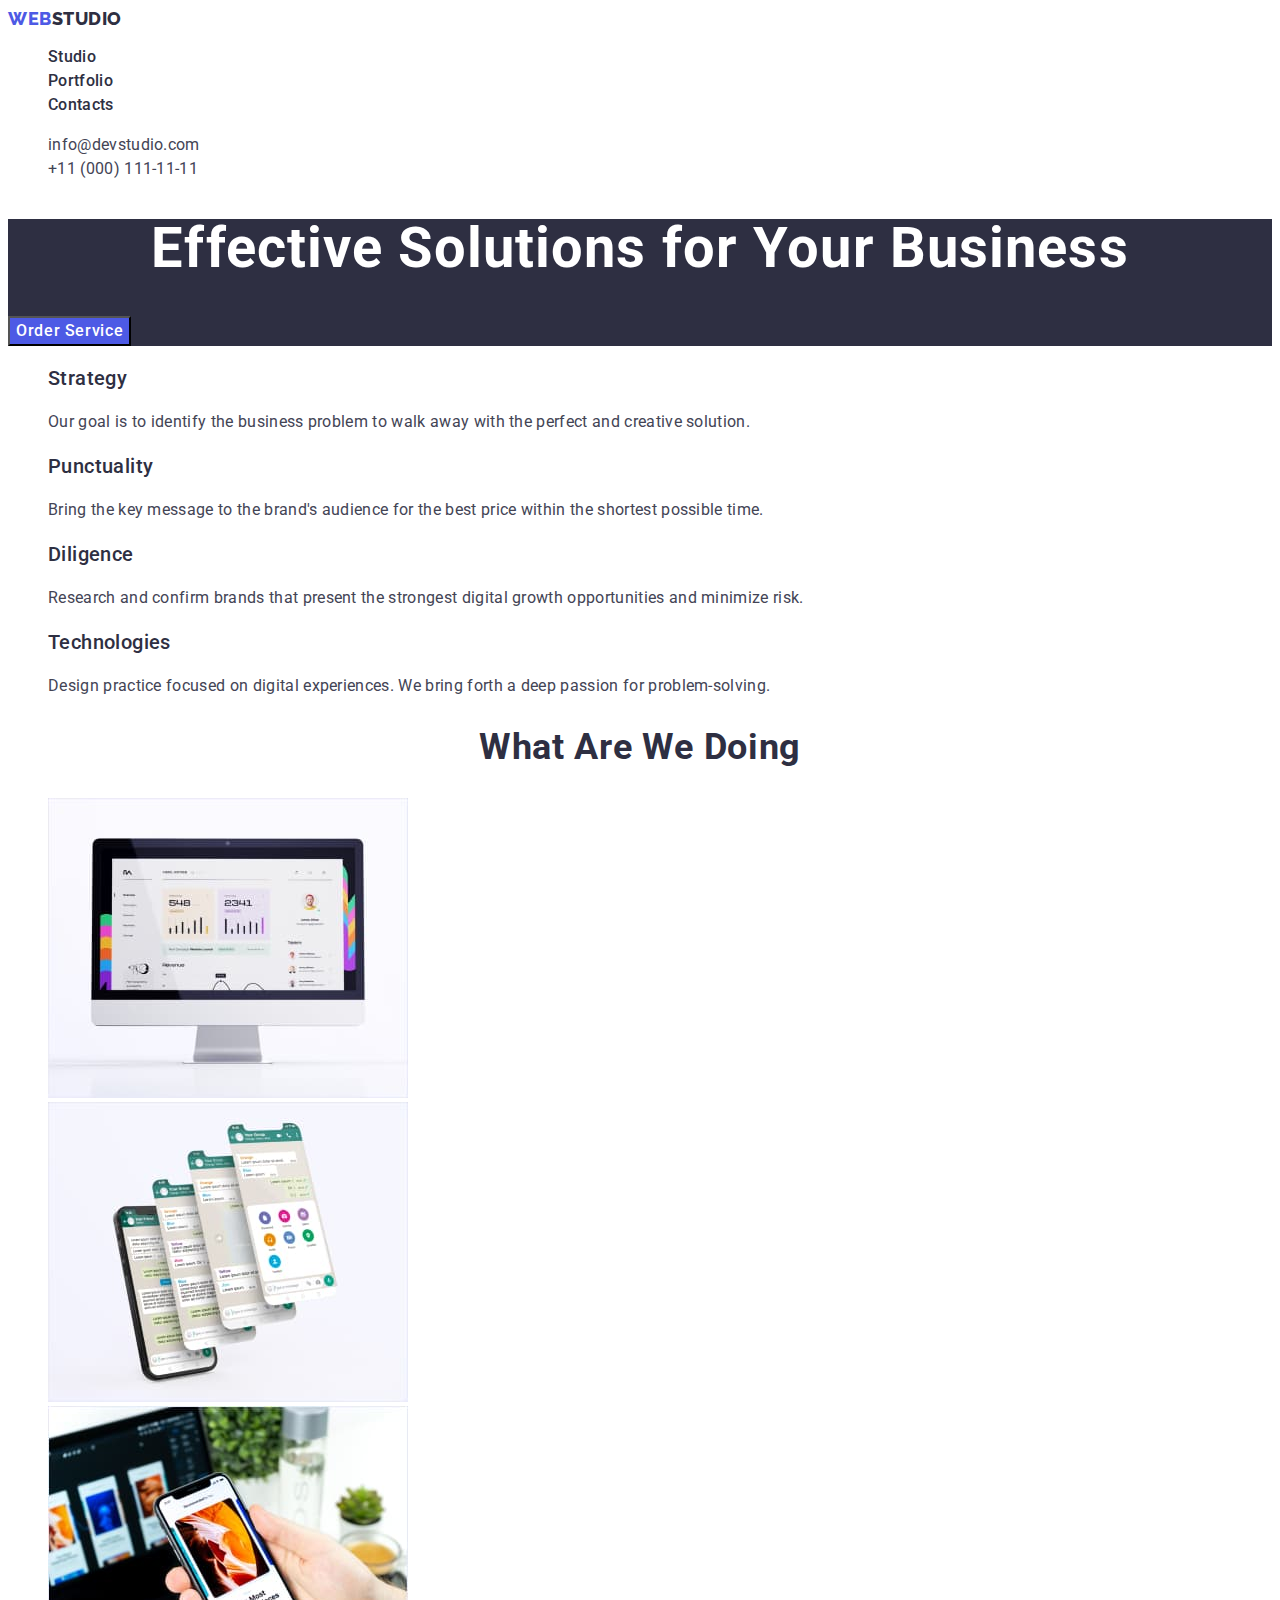
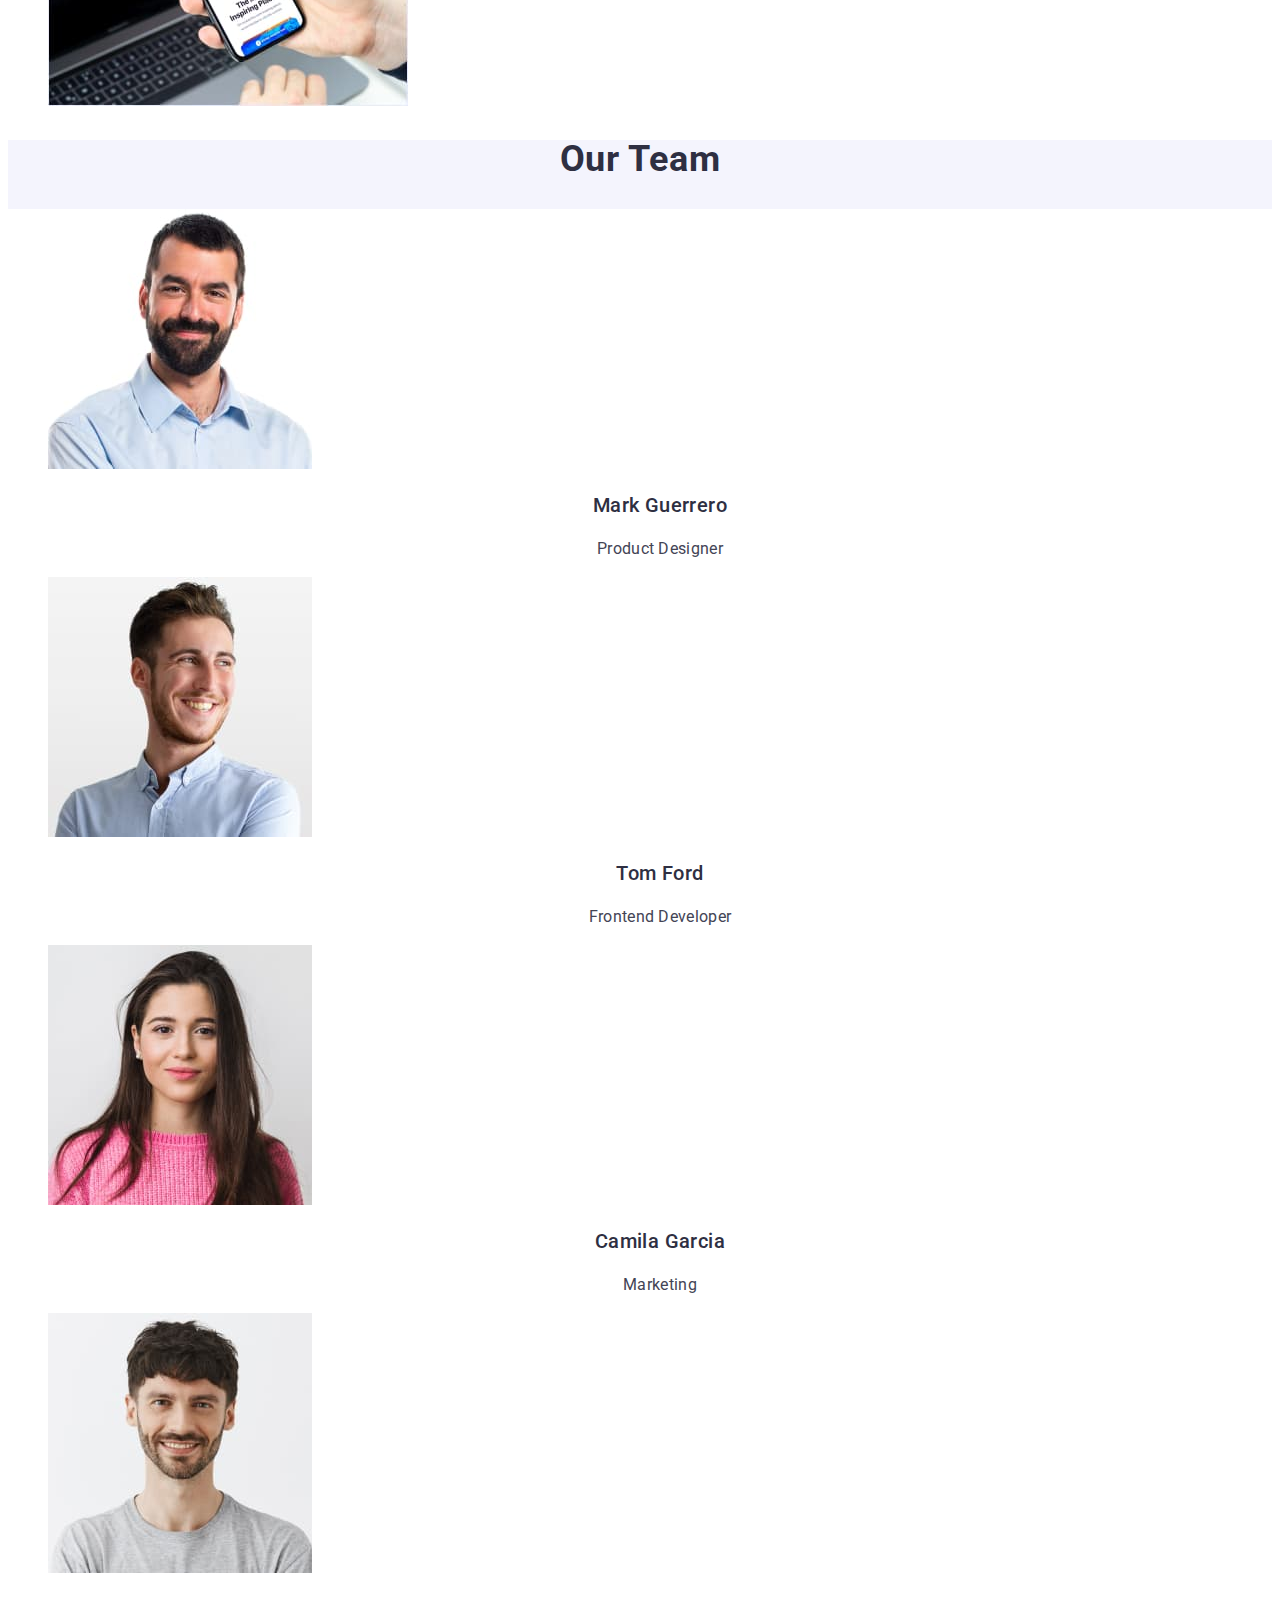
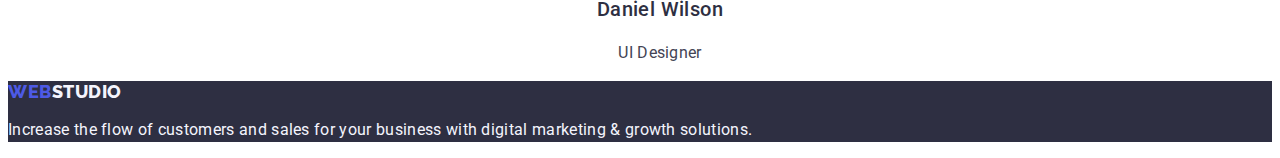
<file: index.html>
<!DOCTYPE html>
<html lang="en">
  <head>
    <meta charset="UTF-8" />
    <meta http-equiv="X-UA-Compatible" content="IE=edge" />
    <meta name="viewport" content="width=device-width, initial-scale=1.0" />
    <title>Студія</title>
    <link rel="preconnect" href="https://fonts.googleapis.com">
    <link rel="preconnect" href="https://fonts.gstatic.com" crossorigin>
    <link href="https://fonts.googleapis.com/css2?family=Raleway:wght@800&family=Roboto:wght@400;500;700;900&display=swap" rel="stylesheet">
    <link rel="stylesheet" href="./css/styles.css" />
  </head>
    <header>
      <nav>
        <a class="logo link" href="./index.html"
          >Web<span class="logo-studio">Studio</span></a
        >
        <ul class="nav-links list">
          <li>
            <a class="link-focus link" href="./index.html">Studio</a>
          </li>
          <li>
            <a class="link-focus link" href="./portfolio.html">Portfolio</a>
          </li>
          <li><a class="link-focus link" href="">Contacts</a></li>
        </ul>
      </nav>
      <address class="mail-tel">
        <ul class="list-adress list">
          <li>
            <a class="link-focus adress-item link" href="mailto:info@devstudio.com"
              >info@devstudio.com</a
            >
          </li>
          <li>
            <a class="link-focus adress-item link" href="tel:+110001111111">+11 (000) 111-11-11</a>
          </li>
        </ul>
      </address>
    </header>
    <main>
      <section class="hero">
        <h1 class="hero-title">Effective Solutions for Your Business</h1>
        <button type="button" class="hero-button button">Order Service</button>
      </section>
      <section class="advantages">
        <h2 hidden class="visually-hidden">Advantages</h2>
        <ul class="list-advantages list">
          <li>
            <h3 class="title-item">Strategy</h3>
            <p class="body-text">
              Our goal is to identify the business problem to walk away with the
              perfect and creative solution.
            </p>
          </li>
          <li>
            <h3 class="title-item">Punctuality</h3>
            <p class="body-text">
              Bring the key message to the brand's audience for the best price
              within the shortest possible time.
            </p>
          </li>
          <li>
            <h3 class="title-item">Diligence</h3>
            <p class="body-text">
              Research and confirm brands that present the strongest digital
              growth opportunities and minimize risk.
            </p>
          </li>
          <li>
            <h3 class="title-item">Technologies</h3>
            <p class="body-text">
              Design practice focused on digital experiences. We bring forth a
              deep passion for problem-solving.
            </p>
          </li>
        </ul>
      </section>
      <section class="services">
        <h2 class="secondary-headline">What are we doing</h2>
        <ul class="list">
          <li>
            <img
              src="./images/monitor.jpg"
              alt="The monitor displays some data"
              width="360"
            />
          </li>
          <li>
            <img
              src="./images/screens.jpg"
              alt="A smartphone with several screens"
              width="360"
            />
          </li>
          <li>
            <img
              src="./images/smartphone.jpg"
              alt="A smartphone in the hand on the background of a laptop"
              width="360"
            />
          </li>
        </ul>
      </section>
      <section class="team">
        <h2 class="secondary-headline">Our Team</h2>
        <ul class="team-member list">
          <li class="team-member">
            <img
              src="./images/team-member1.jpg"
              alt="Photo of a man"
              width="264"
            />
            <h3 class="team-title title-item">Mark Guerrero</h3>
            <p class="job-title body-text">Product Designer</p>
          </li>
          <li class="team-member">
            <img
              src="./images/team-member2.jpg"
              alt="Photo of a man"
              width="264"
            />
            <h3 class="team-title title-item">Tom Ford</h3>
            <p class="job-title body-text">Frontend Developer</p>
          </li>
          <li class="team-member">
            <img
              src="./images/team-member3.jpg"
              alt="Photo of a woman"
              width="264"
            />
            <h3 class="team-title title-item">Camila Garcia</h3>
            <p class="job-title body-text">Marketing</p>
          </li>
          <li class="team-member">
            <img
              src="./images/team-member4.jpg"
              alt="Photo of a man"
              width="264"
            />
            <h3 class="team-title title-item">Daniel Wilson</h3>
            <p class="job-title body-text">UI Designer</p>
          </li>
        </ul>
      </section>
    </main>
    <footer class="footer">
      <a class="logo link" href="./index.html"
        >Web<span class="footer-logo-studio">Studio</span></a
      >
      <p class="slogan-footer body-text">
        Increase the flow of customers and sales for your business with digital
        marketing & growth solutions.
      </p>
    </footer>
  </body>
</html>
</file>
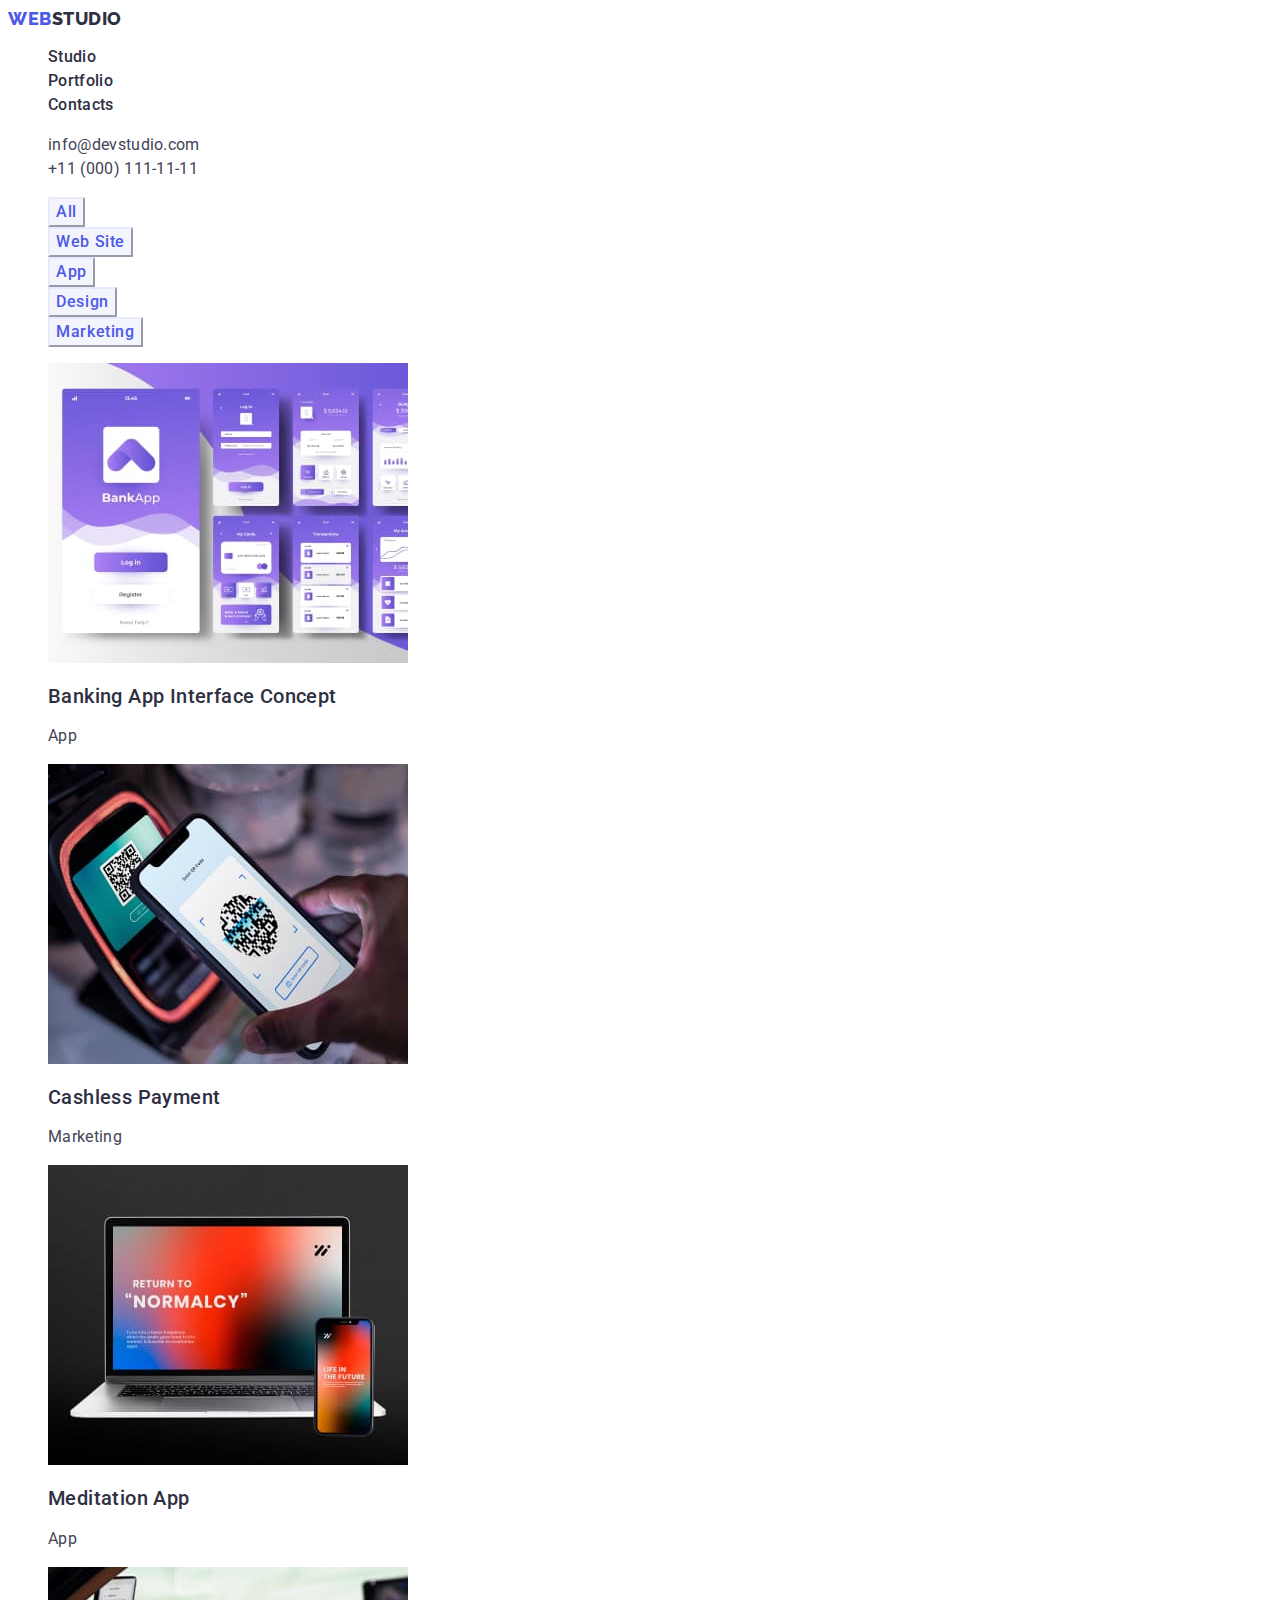
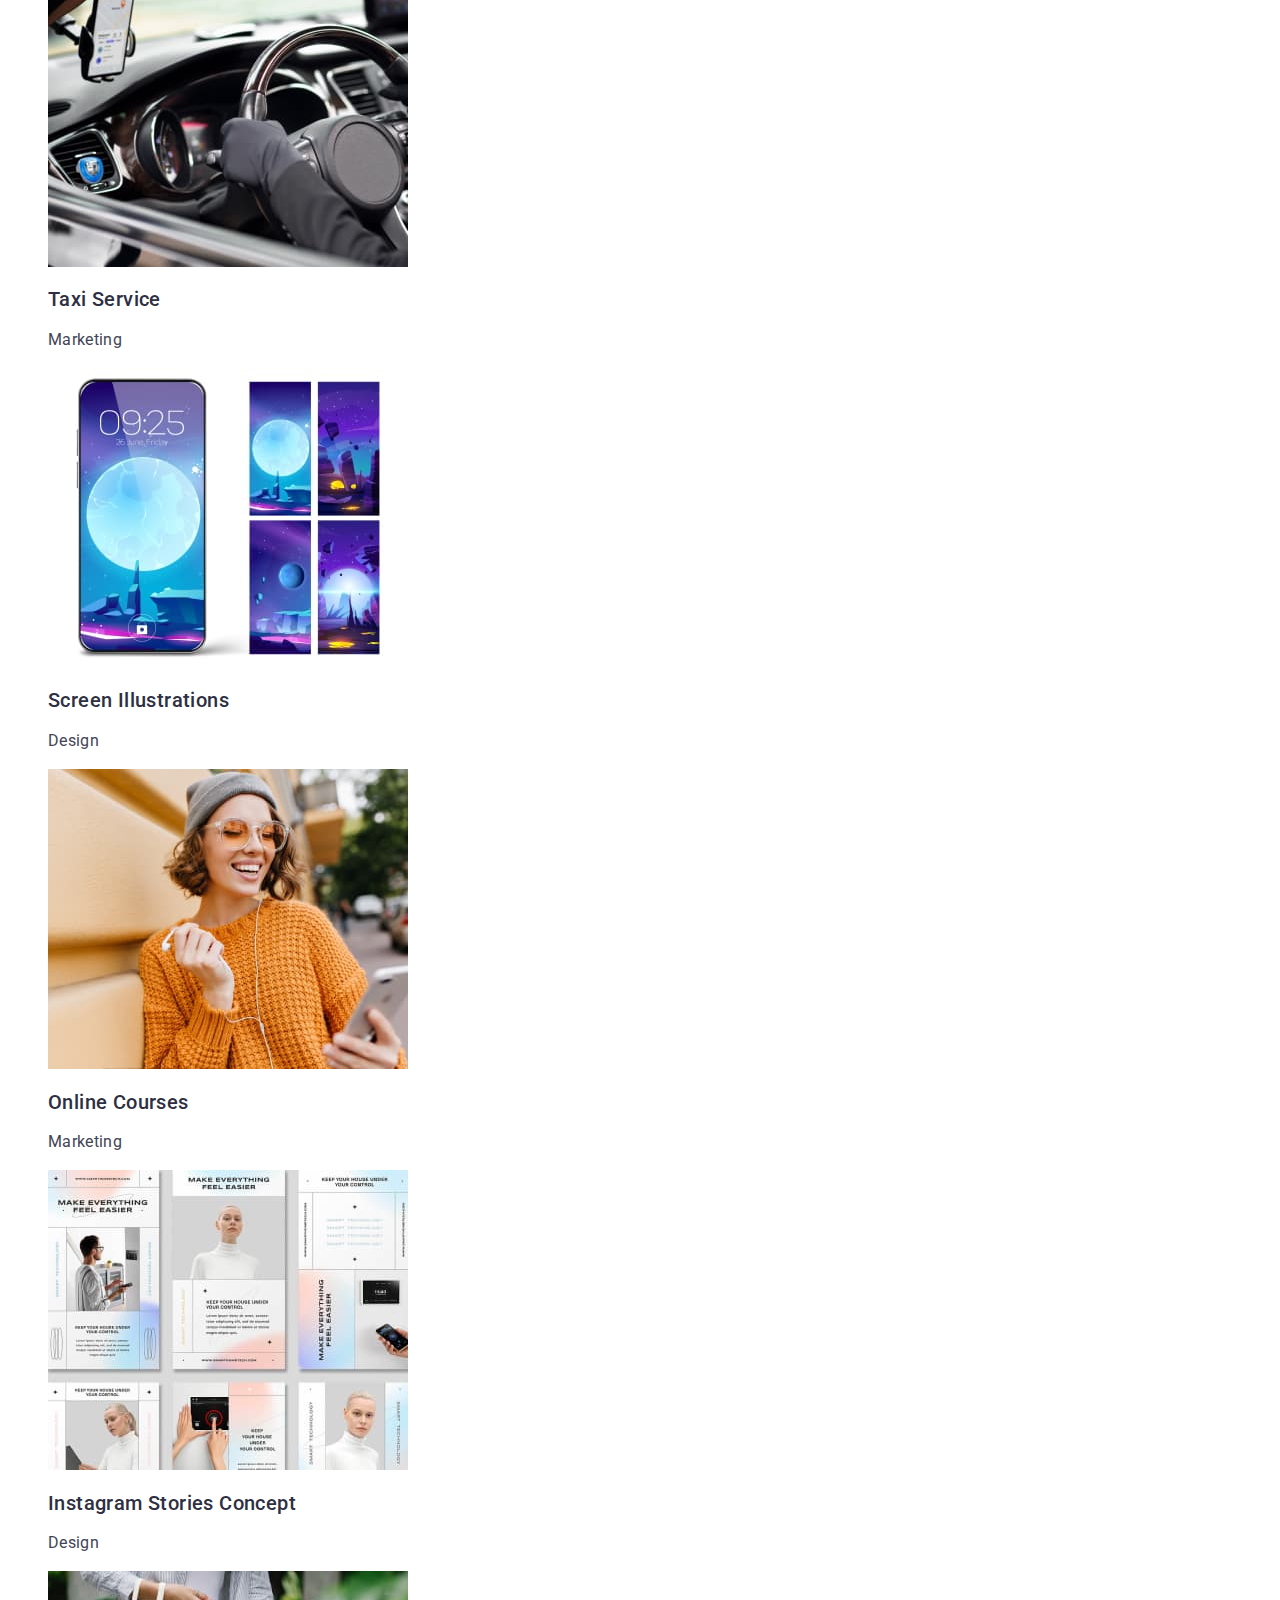
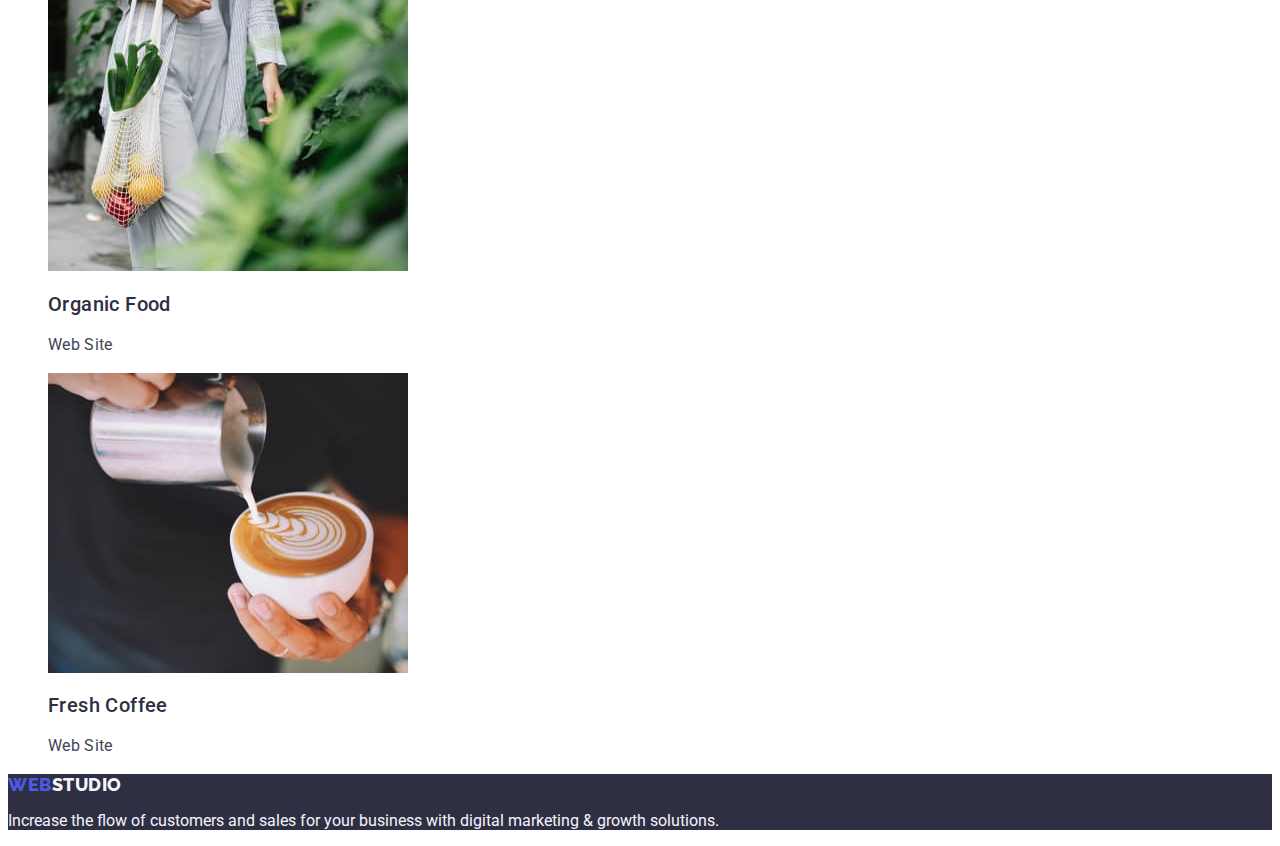
<file: portfolio.html>
<!DOCTYPE html>
<html lang="en">
  <head>
    <meta charset="UTF-8" />
    <meta http-equiv="X-UA-Compatible" content="IE=edge" />
    <meta name="viewport" content="width=device-width, initial-scale=1.0" />
    <title>Студія</title>
    <link rel="preconnect" href="https://fonts.googleapis.com">
    <link rel="preconnect" href="https://fonts.gstatic.com" crossorigin>
    <link href="https://fonts.googleapis.com/css2?family=Raleway:wght@800&family=Roboto:wght@400;500;700;900&display=swap" rel="stylesheet">
    <link rel="stylesheet" href="./css/styles.css" />
  </head>
    <header>
      <nav>
        <a class="logo link" href="./index.html"
          >Web<span class="logo-studio">Studio</span></a
        >
        <ul class="nav-links list">
          <li>
            <a class="link-focus link" href="./index.html">Studio</a>
          </li>
          <li>
            <a class="link-focus link" href="./portfolio.html">Portfolio</a>
          </li>
          <li><a class="link-focus link" href="">Contacts</a></li>
        </ul>
      </nav>
      <address class="mail-tel">
        <ul class="list-adress list">
          <li>
            <a class="link-focus adress-item link" href="mailto:info@devstudio.com"
              >info@devstudio.com</a
            >
          </li>
          <li>
            <a class="link-focus adress-item link" href="tel:+110001111111">+11 (000) 111-11-11</a>
          </li>
        </ul>
      </address>
    </header>
    <main>
      <section class="portfolio">
        <h1 hidden class="visually-hidden">Portfolio</h1>
        <ul class="portfolio-filter list">
          <li><button type="button" class="portfolio-button button">All</button></li>
          <li><button type="button" class="portfolio-button button">Web Site</button></li>
          <li><button type="button" class="portfolio-button button">App</button></li>
          <li><button type="button" class="portfolio-button button">Design</button></li>
          <li><button type="button" class="portfolio-button button">Marketing</button></li>
        </ul>
        <ul class="portfolio-list list">
          <li>
            <a class="link" href=""
              ><img src="./images/portfolio-1.jpg" alt="screenshots from banking application" width="360" />
              <h2 class="portfolio-title title-item">Banking App Interface Concept</h2>
              <p class="portfolio-text body-text">App</p></a
            >
          </li>
          <li>
            <a class="link" href=""
              ><img src="./images/portfolio-2.jpg" alt="smartphone scans a barcode" width="360" />
              <h2 class="portfolio-title title-item">Cashless Payment</h2>
              <p class="portfolio-text body-text">Marketing</p></a
            >
          </li>
          <li>
            <a class="link" href=""
              ><img src="./images/portfolio-3.jpg" alt="laptop and smartphone" width="360" />
              <h2 class="portfolio-title title-item">Meditation App</h2>
              <p class="portfolio-text body-text">App</p></a
            >
          </li>
          <li>
            <a class="link" href=""
              ><img src="./images/portfolio-4.jpg" alt="the driver is driving on navigation from the phone" width="360" />
              <h2 class="portfolio-title title-item">Taxi Service</h2>
              <p class="portfolio-text body-text">Marketing</p></a
            >
          </li>
          <li>
            <a class="link" href=""
              ><img src="./images/portfolio-5.jpg" alt="smartphone with different illustrations" width="360" />
              <h2 class="portfolio-title title-item">Screen Illustrations</h2>
              <p class="portfolio-text body-text">Design</p></a
            >
          </li>
          <li>
            <a class="link" href=""
              ><img src="./images/portfolio-6.jpg" alt="girl in headphones with a smartphone in hand" width="360" />
              <h2 class="portfolio-title title-item">Online Courses</h2>
              <p class="portfolio-text body-text">Marketing</p></a
            >
          </li>
          <li>
            <a class="link" href=""
              ><img src="./images/portfolio-7.jpg" alt="instagram story layouts" width="360" />
              <h2 class="portfolio-title title-item">Instagram Stories Concept</h2>
              <p class="portfolio-text body-text">Design</p></a
            >
          </li>
          <li>
            <a class="link" href=""
              ><img src="./images/portfolio-8.jpg" alt="girl with a bag of vegetables in hand" width="360" />
              <h2 class="portfolio-title title-item">Organic Food</h2>
              <p class="portfolio-text body-text">Web Site</p></a
            >
          </li>
          <li>
            <a class="link" href=""
              ><img src="./images/portfolio-9.jpg" alt="drawing by milk on coffee" width="360" />
              <h2 class="portfolio-title title-item">Fresh Coffee</h2>
              <p class="portfolio-text body-text">Web Site</p></a
            >
          </li>
        </ul>
      </section>
    </main>
    <footer class="footer">
      <a class="logo link" href="./index.html"
      >Web<span class="footer-logo-studio">Studio</span></a
      >
      <p class="slogan-footer">
        Increase the flow of customers and sales for your business with digital
        marketing & growth solutions.
      </p>
    </footer>
  </body>
</html>
</file>
<file: css/styles.css>
:root {
  --primary-brand: #4d5ae5;
  --pressed-state: #404bbf;
  --success: #31d0aa;
  --main-text: #2e2f42;
  --body-text: #434455;
  --helper-text: #8e8f99;
  --dark-background: #2e2f42;
  --light-mode: #f4f4fd;
  --background-btn: #e7e9fc;
  --main-bachkround: #ffffff;
  --modal-background: #fcfcfc;
}

/*  ----------Загальні стилі------- */
body {
  font-family: "Roboto", sans-serif;
  color: var(--body-text);
  background-color: var(--main-bachkround);
}
.list {
  list-style: none;
}
.link {
  text-decoration: none;
  color: var(--main-text);
}

.link-focus:hover,
.link-focus:focus {
  color: var(--pressed-state);
}

.body-text {
  font-size: 16px;
  line-height: 1.5;
  letter-spacing: 0.02em;

  color: var(--body-text);
}

.button:hover,
.button:focus {
  background-color: var(--pressed-state);
  color: #fff;
}

/* ----------Стилі для header -------*/

.logo {
  font-family: "Raleway", sans-serif;
  font-style: normal;
  font-weight: 800;
  font-size: 18px;
  line-height: 1.17;
  letter-spacing: 0.03em;
  text-transform: uppercase;
  color: var(--primary-brand);
}
.logo-studio {
  color: var(--main-text);
}

.nav-links {
  font-weight: 500;
  font-size: 16px;
  line-height: 1.5;
  letter-spacing: 0.02em;
}

.adress-item {
  color: var(--body-text);
}

.mail-tel {
  font-size: 16px;
  line-height: 1.5;
  letter-spacing: 0.02em;
  font-style: normal;
}

/* ----------Стилі для hero --------------------*/

.hero {
  background-color: var(--dark-background);
}
.hero-title {
  color: #fff;

  font-size: 56px;
  line-height: 1.07;
  text-align: center;
  letter-spacing: 0.02em;
}

.hero-button {
  font-family: "Roboto", sans-serif;
  background-color: var(--primary-brand);
  color: #fff;

  font-weight: 500;
  font-size: 16px;
  line-height: 1.5;
  align-items: center;
  letter-spacing: 0.04em;
  cursor: pointer;
}

/*------Стилі для секції Advantages------------*/
/* Тут зібрані стилі, які використовуються для різних секцій в майбутньому*/

.visually-hidden {
  position: absolute;
  width: 1px;
  height: 1px;
  margin: -1px;
  border: 0;
  padding: 0;
  white-space: nowrap;
  clip-path: inset(100%);
  clip: rect(0 0 0 0);
  overflow: hidden;
}

.title-item {
  font-weight: 500;
  font-size: 20px;
  line-height: 1.2;
  letter-spacing: 0.02em;

  color: var(--main-text);
}

/* .body-text {
  color: var(--body-text);
} */

.secondary-headline {
  font-size: 36px;
  line-height: 1.11;
  text-align: center;
  letter-spacing: 0.02em;
  text-transform: capitalize;

  color: var(--main-text);
}

/*--------------Стилі для секції "Команда"----------*/
.team {
  background-color: var(--light-mode);
}

.team-member {
  background-color: var(--main-bachkround);
}

.team-title,
.job-title {
  text-align: center;
}

.footer {
  background-color: var(--dark-background);
}
.footer-logo-studio {
  color: var(--light-mode);
}
.slogan-footer {
  color: var(--light-mode);
}

/* ----------PORTFOLIO---------- */

.portfolio-button {
  font-family: "Roboto", sans-serif;
  font-weight: 500;
  font-size: 16px;
  line-height: 1.5;
  text-align: center;
  letter-spacing: 0.04em;
  cursor: pointer;

  color: var(--primary-brand);
  background-color: var(--light-mode);
  border-color: var(--background-btn);
}
</file>
